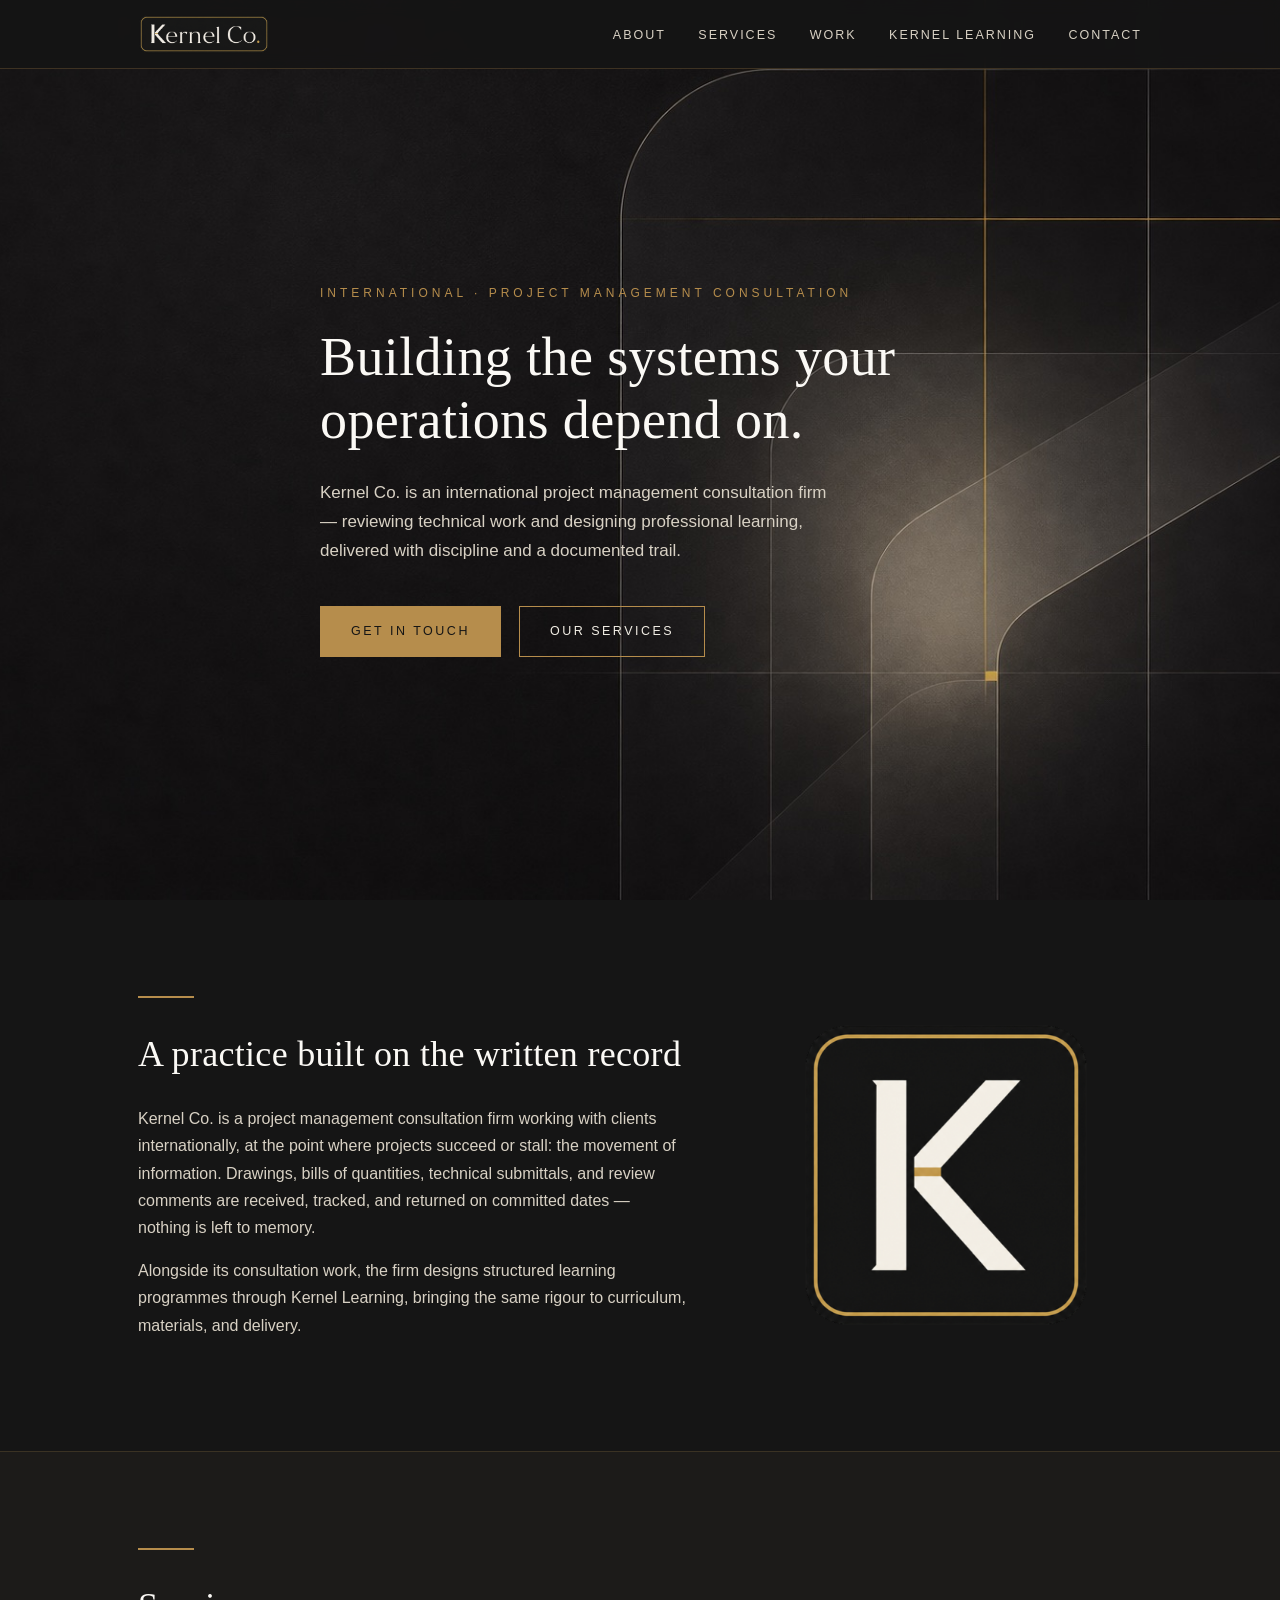
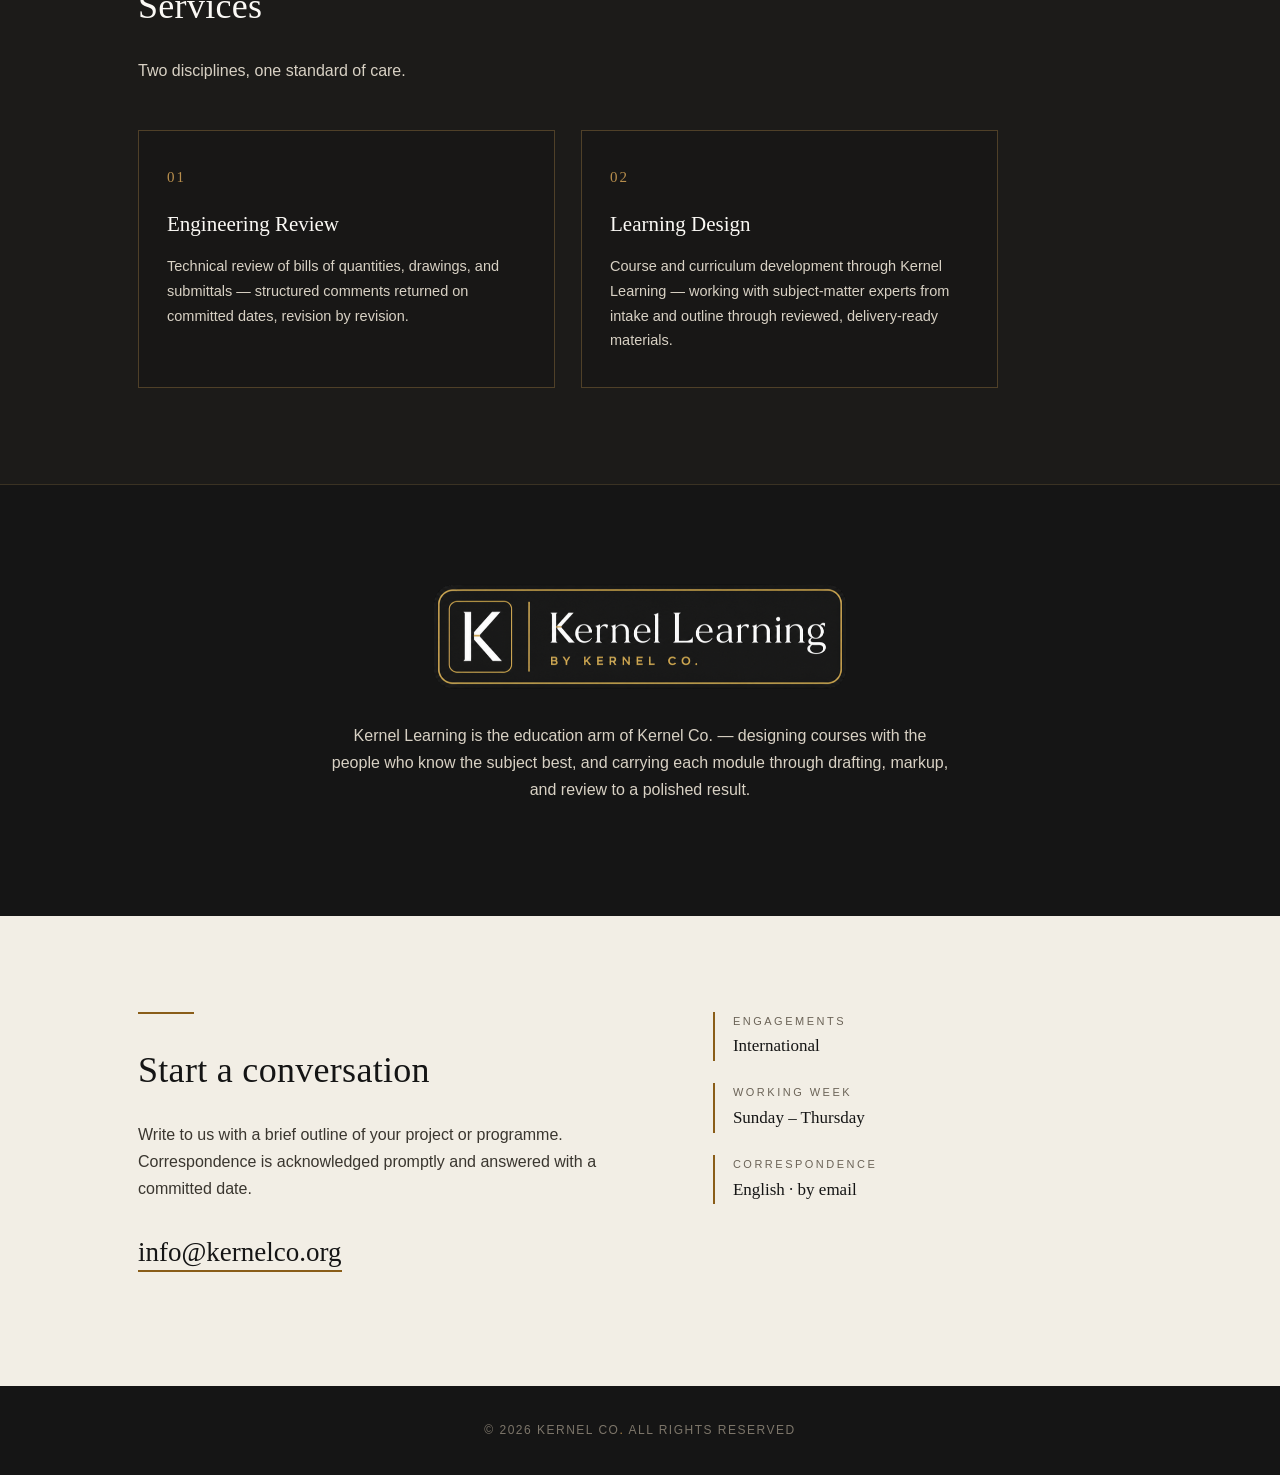
<file: index.html>
<!DOCTYPE html>
<html lang="en">
<head>
<meta charset="UTF-8">
<meta name="viewport" content="width=device-width, initial-scale=1.0">
<title>Kernel Co. — Project Management Consultation</title>
<meta name="description" content="Kernel Co. is an international project management consultation firm — project coordination, technical review, and learning design through Kernel Learning.">
<link rel="icon" type="image/png" href="assets/favicon.png">
<link rel="stylesheet" href="assets/site.css">
</head>
<body>

<header>
  <div class="nav">
    <a href="#top"><img src="assets/kernel-logo.png" alt="Kernel Co."></a>
    <nav>
      <a href="#about">About</a>
      <a href="#services">Services</a>
      <a href="/work/">Work</a>
      <a href="#learning">Kernel Learning</a>
      <a href="#contact">Contact</a>
    </nav>
  </div>
</header>

<div class="hero" id="top">
  <div class="wrap">
    <div class="hero-inner">
      <div class="kicker">International · Project Management Consultation</div>
      <h1>Building the systems your operations depend on.</h1>
      <p class="lead">Kernel Co. is an international project management consultation firm — reviewing technical work and designing professional learning, delivered with discipline and a documented trail.</p>
      <div class="cta-row">
        <a class="btn btn-solid" href="#contact">Get in touch</a>
        <a class="btn btn-ghost" href="#services">Our services</a>
      </div>
    </div>
  </div>
</div>

<section id="about">
  <div class="wrap about-grid">
    <div>
      <div class="rule"></div>
      <h2>A practice built on the written record</h2>
      <p>Kernel Co. is a project management consultation firm working with clients internationally, at the point where projects succeed or stall: the movement of information. Drawings, bills of quantities, technical submittals, and review comments are received, tracked, and returned on committed dates — nothing is left to memory.</p>
      <p>Alongside its consultation work, the firm designs structured learning programmes through Kernel Learning, bringing the same rigour to curriculum, materials, and delivery.</p>
    </div>
    <img src="assets/kernel-mark.png" alt="Kernel Co. mark">
  </div>
</section>

<section class="services" id="services">
  <div class="wrap">
    <div class="rule"></div>
    <h2>Services</h2>
    <p class="muted">Two disciplines, one standard of care.</p>
    <div class="cards">
      <div class="card">
        <div class="num">01</div>
        <h3>Engineering Review</h3>
        <p>Technical review of bills of quantities, drawings, and submittals — structured comments returned on committed dates, revision by revision.</p>
      </div>
      <div class="card">
        <div class="num">02</div>
        <h3>Learning Design</h3>
        <p>Course and curriculum development through Kernel Learning — working with subject-matter experts from intake and outline through reviewed, delivery-ready materials.</p>
      </div>
    </div>
  </div>
</section>

<section class="learning-band" id="learning">
  <div class="wrap">
    <img src="assets/kernel-learning-logo.png" alt="Kernel Learning by Kernel Co.">
    <p>Kernel Learning is the education arm of Kernel Co. — designing courses with the people who know the subject best, and carrying each module through drafting, markup, and review to a polished result.</p>
  </div>
</section>

<section class="contact" id="contact">
  <div class="wrap contact-grid">
    <div>
      <div class="rule"></div>
      <h2>Start a conversation</h2>
      <p>Write to us with a brief outline of your project or programme. Correspondence is acknowledged promptly and answered with a committed date.</p>
      <p style="margin-top:28px"><a class="mail" href="mailto:info@kernelco.org">info@kernelco.org</a></p>
    </div>
    <div>
      <div class="fact">
        <div class="label">Engagements</div>
        <div class="value">International</div>
      </div>
      <div class="fact">
        <div class="label">Working week</div>
        <div class="value">Sunday – Thursday</div>
      </div>
      <div class="fact">
        <div class="label">Correspondence</div>
        <div class="value">English · by email</div>
      </div>
    </div>
  </div>
</section>

<footer>
  <p>© 2026 Kernel Co<span class="dot">.</span> All rights reserved</p>
</footer>

</body>
</html>
</file>
<file: assets/site.css>
:root {
    --obsidian: #151515;
    --obsidian-soft: #1c1b19;
    --limestone: #F2EEE5;
    --paper: #FBF9F5;
    --gold: #B68D4C;
    --gold-deep: #8A5D18;
    --stone: #D8D1C4;
    --serif: Georgia, 'Times New Roman', serif;
    --sans: Arial, Helvetica, sans-serif;
  }
  * { margin: 0; padding: 0; box-sizing: border-box; }
  html { scroll-behavior: smooth; }
  body {
    background: var(--obsidian);
    color: var(--limestone);
    font-family: var(--sans);
    font-size: 16px;
    line-height: 1.7;
    -webkit-font-smoothing: antialiased;
  }
  .wrap { max-width: 1060px; margin: 0 auto; padding: 0 28px; }

  /* ---------- Header ---------- */
  header {
    position: fixed; top: 0; left: 0; right: 0; z-index: 10;
    background: rgba(21,21,21,0.88);
    backdrop-filter: blur(8px);
    border-bottom: 1px solid rgba(182,141,76,0.25);
  }
  .nav { display: flex; align-items: center; justify-content: space-between; padding: 14px 28px; max-width: 1060px; margin: 0 auto; }
  .nav img { height: 40px; display: block; }
  .nav nav a {
    color: var(--stone); text-decoration: none; font-size: 12.5px;
    letter-spacing: 2px; text-transform: uppercase; margin-left: 28px;
  }
  .nav nav a:hover { color: var(--gold); }

  /* ---------- Hero ---------- */
  .hero {
    min-height: 100vh;
    display: flex; align-items: center;
    background: var(--obsidian) url('/assets/background.jpg') center right / cover no-repeat;
  }
  .hero-inner { padding: 140px 0 100px; max-width: 640px; }
  .kicker {
    font-family: var(--sans); font-size: 12px; letter-spacing: 4px;
    text-transform: uppercase; color: var(--gold); margin-bottom: 22px;
  }
  h1 {
    font-family: var(--serif); font-weight: normal;
    font-size: clamp(34px, 5.2vw, 54px); line-height: 1.18;
    color: var(--paper); letter-spacing: 0.4px;
  }
  .hero p.lead {
    margin-top: 26px; font-size: 17px; color: var(--stone); max-width: 520px;
  }
  .cta-row { margin-top: 40px; display: flex; gap: 18px; flex-wrap: wrap; }
  .btn {
    display: inline-block; text-decoration: none;
    font-size: 12.5px; letter-spacing: 2.5px; text-transform: uppercase;
    padding: 14px 30px; border: 1px solid var(--gold);
  }
  .btn-solid { background: var(--gold); color: var(--obsidian); }
  .btn-solid:hover { background: var(--paper); border-color: var(--paper); }
  .btn-ghost { color: var(--limestone); }
  .btn-ghost:hover { color: var(--gold); }

  /* ---------- Sections ---------- */
  section { padding: 96px 0; }
  .rule { width: 56px; height: 2px; background: var(--gold); margin-bottom: 26px; }
  h2 {
    font-family: var(--serif); font-weight: normal;
    font-size: clamp(26px, 3.4vw, 36px); color: var(--paper);
    margin-bottom: 20px; letter-spacing: 0.3px;
  }
  .muted { color: var(--stone); }

  /* About */
  .about-grid { display: grid; grid-template-columns: 1.4fr 1fr; gap: 64px; align-items: center; }
  .about-grid img { width: 100%; max-width: 300px; justify-self: center; }
  .about-grid p { margin-bottom: 16px; color: var(--stone); }

  /* Services */
  .services { background: var(--obsidian-soft); border-top: 1px solid rgba(182,141,76,0.2); border-bottom: 1px solid rgba(182,141,76,0.2); }
  .cards { display: grid; grid-template-columns: repeat(2, 1fr); gap: 26px; margin-top: 46px; max-width: 860px; }
  .card {
    border: 1px solid rgba(182,141,76,0.35);
    padding: 34px 28px; background: rgba(21,21,21,0.5);
  }
  .card .num { font-family: var(--serif); color: var(--gold); font-size: 15px; letter-spacing: 2px; margin-bottom: 16px; }
  .card h3 { font-family: var(--serif); font-weight: normal; font-size: 21px; color: var(--paper); margin-bottom: 12px; }
  .card p { font-size: 14.5px; color: var(--stone); }

  /* Learning */
  .learning-band { text-align: center; }
  .learning-band img { max-width: 420px; width: 80%; margin: 0 auto 30px; display: block; }
  .learning-band p { max-width: 620px; margin: 0 auto 16px; color: var(--stone); }

  /* Contact */
  .contact { background: var(--limestone); color: var(--obsidian); }
  .contact h2 { color: var(--obsidian); }
  .contact .rule { background: var(--gold-deep); }
  .contact-grid { display: grid; grid-template-columns: 1.2fr 1fr; gap: 60px; }
  .contact p { color: #3a362f; margin-bottom: 14px; }
  .contact a.mail {
    font-family: var(--serif); font-size: clamp(20px, 2.6vw, 27px);
    color: var(--obsidian); text-decoration: none;
    border-bottom: 2px solid var(--gold-deep); padding-bottom: 3px;
  }
  .contact a.mail:hover { color: var(--gold-deep); }
  .fact { border-left: 2px solid var(--gold-deep); padding-left: 18px; margin-bottom: 22px; }
  .fact .label { font-size: 11px; letter-spacing: 2.5px; text-transform: uppercase; color: #6b6357; margin-bottom: 2px; }
  .fact .value { font-family: var(--serif); font-size: 17px; color: var(--obsidian); }

  footer { padding: 34px 0; text-align: center; }
  footer p { font-size: 12px; letter-spacing: 1.5px; color: #7d766a; text-transform: uppercase; }
  footer .dot { color: var(--gold); }

  @media (max-width: 820px) {
    .nav nav a { margin-left: 16px; font-size: 11px; }
    .about-grid, .contact-grid { grid-template-columns: 1fr; gap: 40px; }
    .cards { grid-template-columns: 1fr; }
    .hero { background-position: 70% center; }
  }
</file>
